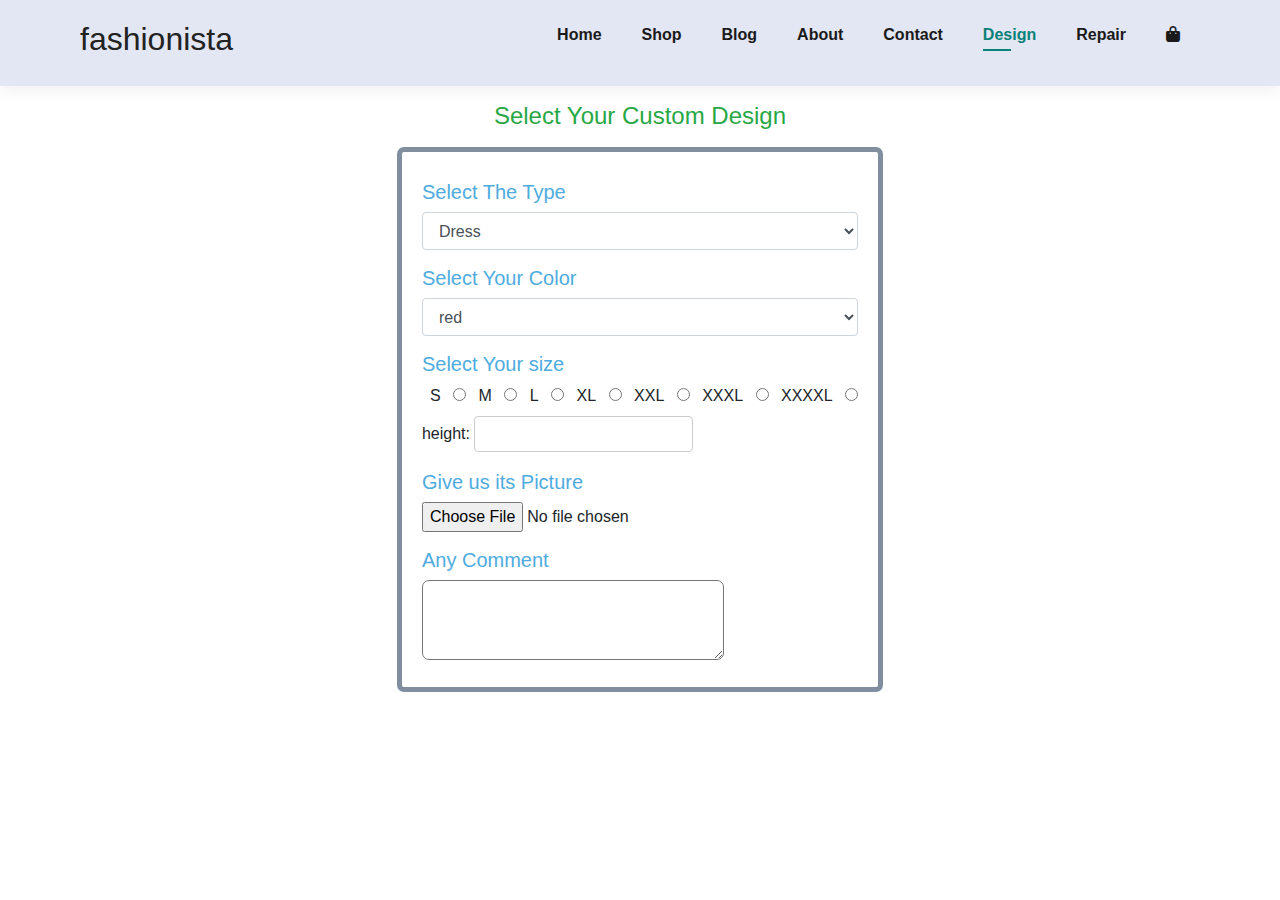
<file: design.html>
<!DOCTYPE html>
<html lang="en">
<head>
    <meta charset="UTF-8">
    <meta http-equiv="X-UA-Compatible" content="IE=edge">
    <meta name="viewport" content="width=device-width, initial-scale=1.0">
    <title>design</title>
    <link rel="stylesheet" href="css/style.css">
    <link rel="stylesheet" href="css/bootstrap.min.css">
    <link rel="stylesheet" href="https://cdnjs.cloudflare.com/ajax/libs/font-awesome/6.3.0/css/all.min.css">

</head>
<body>
    <section id="header">
        <h2 class="logo">fashionista</h2>
    
            <div>
                <ul id="navbar">
                    <li><a  href="index.html">Home</a></li>
                    <li><a href="shop.html">Shop</a></li>
                    <li><a href="blog.html">Blog</a></li>
                    <li><a href="about.html">About</a></li>
                    <li><a href="contact.html">Contact</a></li>
                    <li><a class="active" href="design.html">Design</a></li>
                    <li><a href="repair.html">Repair</a></li>
                    <li id="lg-bag"><a href="cart.html"><i class="fa-sharp fa-solid fa-bag-shopping"></i></a></li>
                    <a href="#" id="close"><i class="fa-solid fa-x"></i></a>
                    
                </ul>
            </div>
            <div id="mobile">
            <a href="cart.html"><i class="fa-sharp fa-solid fa-bag-shopping"></i></a>
            <i id="bar" class="fas fa-outdent"></i>
            </div>
    </section>

    <h4 class="text-center my-3 text-success fw-bolder">Select Your Custom Design</h4>
    <section class="d-flex align-items-center justify-content-center" id="maintain">
        <div>
            <h5 class="mt-2">Select The Type</h5>
            <select class="form-control" name="type">
                <option value="">Dress</option>
                <option value="">Skirt</option>
                <option value="">Blouse</option>
                <option value="">Jumber</option>
                <option value="">Gown</option>
            </select>

            <h5 class="mt-3">Select Your Color</h5>
            <select class="form-control" name="colothes">
                <option value="">red</option>
                <option value="">green</option>
                <option value="">blue</option>
                <option value="">yellow</option>
                <option value="">Other Color</option>
            </select>

            <h5 class="mt-3">Select Your size</h5>
            <label class="mx-2">S</label>
            <input type="radio" name="size">
            <label class="mx-2">M</label>
            <input type="radio" name="size">
            <label class="mx-2">L</label>
            <input type="radio" name="size">
            <label class="mx-2">XL</label>
            <input type="radio" name="size">
            <label class="mx-2">XXL</label>
            <input type="radio" name="size">
            <label class="mx-2">XXXL</label>
            <input type="radio" name="size">
            <label class="mx-2">XXXXL</label>
            <input type="radio" name="size">
<section>
            <label for="length">height:</label>
            <input type="text" id="length" name="length">

        </section>
        
        <h5 class="mt-3">Give us its Picture</h5>
        <input type="file">

            <h5 class="mt-3">Any Comment</h5>
            <textarea name="" id="" cols="30" rows="3"></textarea>
        </div>
    </section>
</body>
</html>
</file>
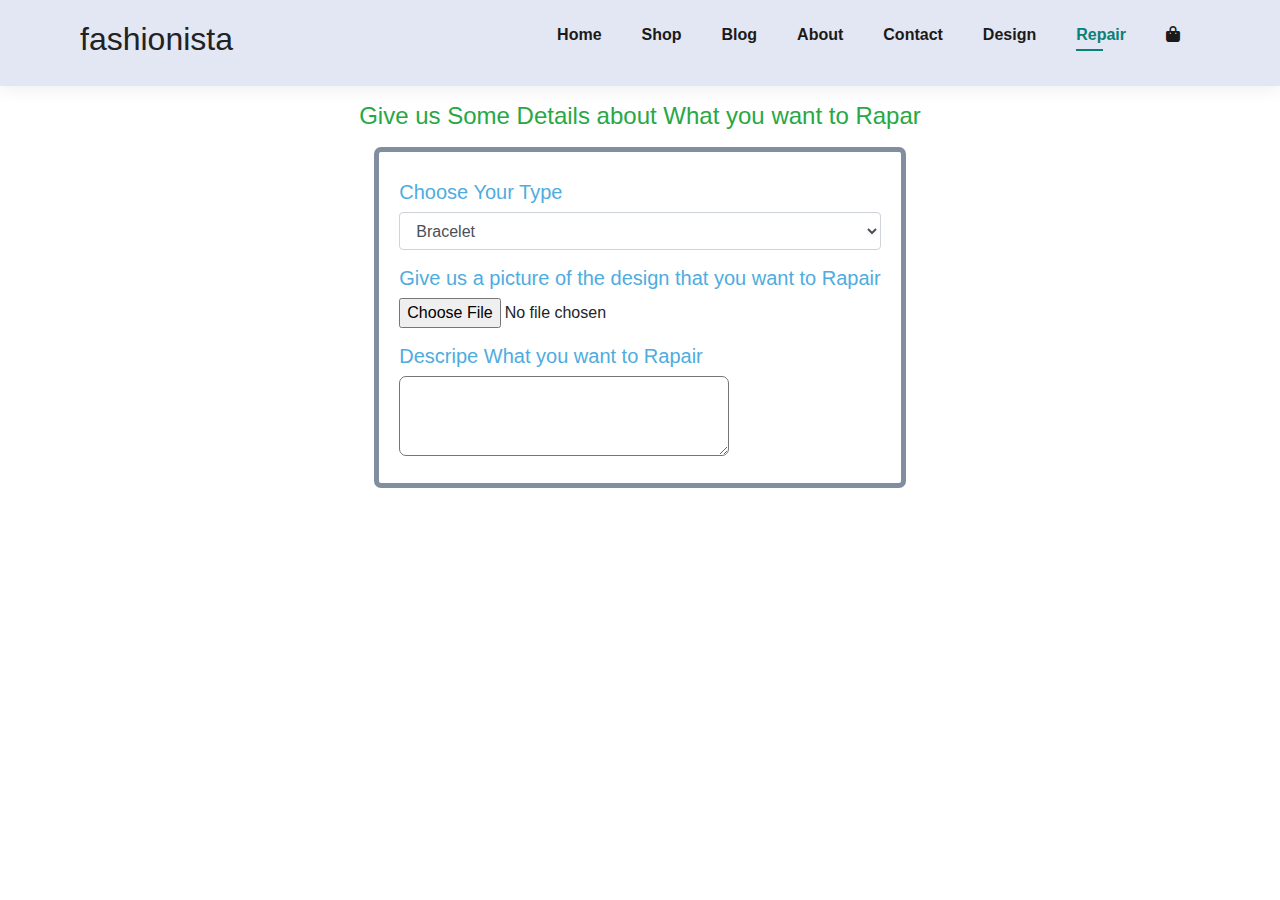
<file: repair.html>
<!DOCTYPE html>
<html lang="en">
<head>
    <meta charset="UTF-8">
    <meta http-equiv="X-UA-Compatible" content="IE=edge">
    <meta name="viewport" content="width=device-width, initial-scale=1.0">
    <title>repair</title>
    <link rel="stylesheet" href="css/style.css">
    <link rel="stylesheet" href="css/bootstrap.min.css">
    <link rel="stylesheet" href="https://cdnjs.cloudflare.com/ajax/libs/font-awesome/6.3.0/css/all.min.css">
</head>
<body>
    <section id="header">
        <h2 class="logo">fashionista</h2>
    
            <div>
                <ul id="navbar">
                    <li><a  href="index.html">Home</a></li>
                    <li><a href="shop.html">Shop</a></li>
                    <li><a href="blog.html">Blog</a></li>
                    <li><a href="about.html">About</a></li>
                    <li><a href="contact.html">Contact</a></li>
                    <li><a href="design.html">Design</a></li>
                    <li><a class="active" href="repair.html">Repair</a></li>
                    <li id="lg-bag"><a href="cart.html"><i class="fa-sharp fa-solid fa-bag-shopping"></i></a></li>
                    <a href="#" id="close"><i class="fa-solid fa-x"></i></a>
                    
                </ul>
            </div>
            <div id="mobile">
            <a href="cart.html"><i class="fa-sharp fa-solid fa-bag-shopping"></i></a>
            <i id="bar" class="fas fa-outdent"></i>
            </div>
    </section>

    
    <h4 class="text-center my-3 text-success fw-bolder">Give us Some Details about What you want to Rapar</h4>
    <section class="d-flex align-items-center justify-content-center" id="maintain">
        <div>
            <h5 class="mt-2">Choose Your Type</h5>
            <select class="form-control" name="type">
                <option value="">Bracelet</option>
                <option value="">Earrings</option>
                <option value="">Dress</option>
                <option value="">Jewelry</option>
                <option value="">Skirt</option>
                <option value="">Blouse</option>
                <option value="">Jumber</option>
                <option value="">Gown</option>
                <option value="">Other</option>
            </select>
 

            <h5 class="mt-3"> Give us a picture of the design that you want to  Rapair</h5>
            <input type="file">


            <h5 class="mt-3">Descripe What you want to Rapair</h5>
            <textarea name="" id="" cols="33" rows="3"></textarea>
        </div>
    </section>
</body>
</html>
</file>
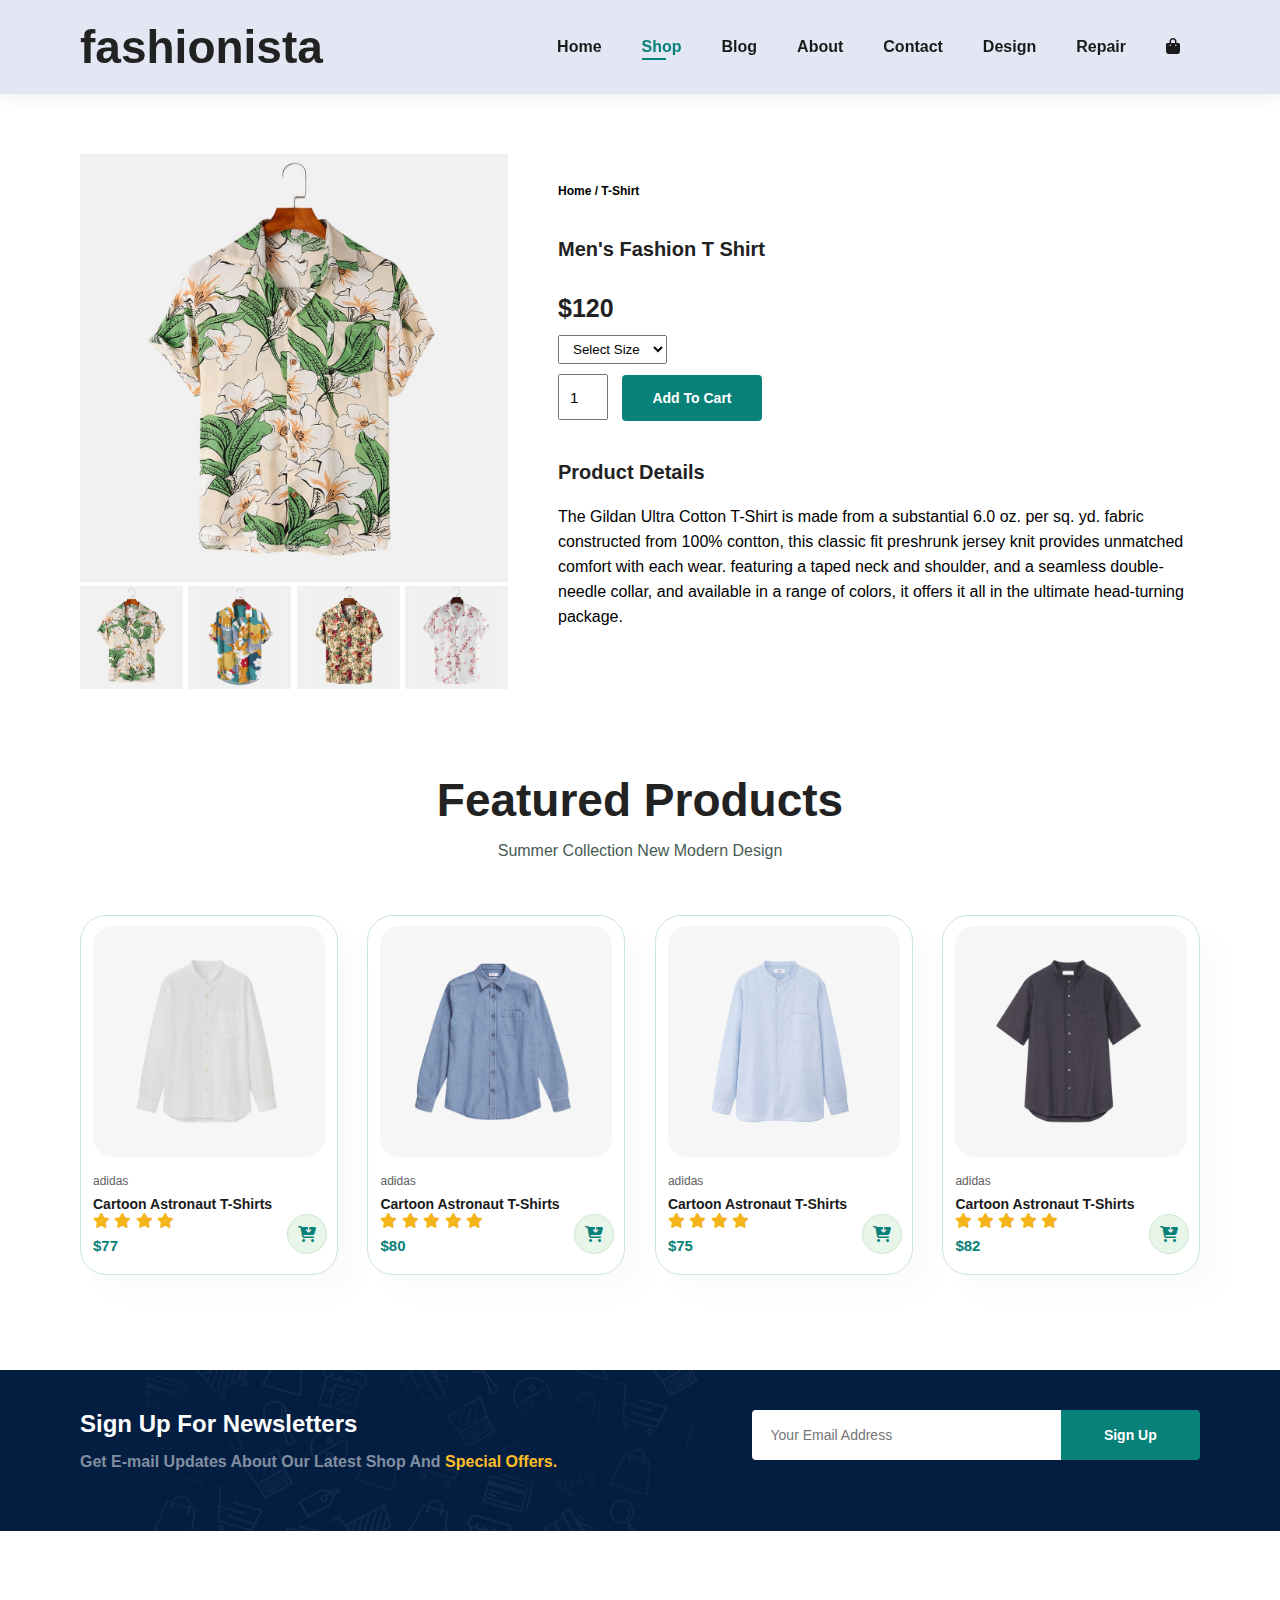
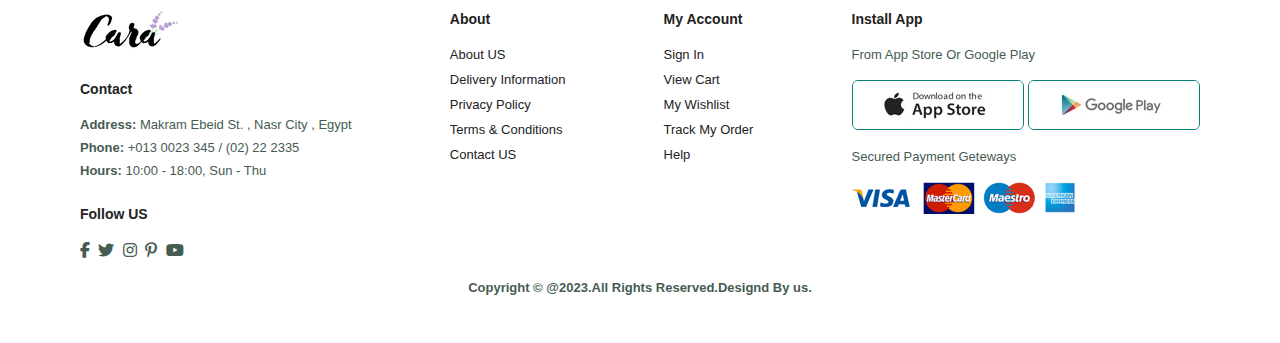
<file: sproduct.html>
<!DOCTYPE html>
<html lang="en">
<head>
    <meta charset="UTF-8">
    <meta http-equiv="X-UA-Compatible" content="IE=edge">
    <meta name="viewport" content="width=device-width, initial-scale=1.0">
    <title>E-Commerce Project</title>
    <link rel="stylesheet" href="css/style.css">
    <link rel="stylesheet" href="https://cdnjs.cloudflare.com/ajax/libs/font-awesome/6.3.0/css/all.min.css">
</head>
<body>
<section id="header">
  <h2 class="logo">fashi<span>onista</span></h2>

        <div>
            <ul id="navbar">
                <li><a  href="index.html">Home</a></li>
                <li><a class="active" href="shop.html">Shop</a></li>
                <li><a href="blog.html">Blog</a></li>
                <li><a href="about.html">About</a></li>
                <li><a href="contact.html">Contact</a></li>
                <li><a href="design.html">Design</a></li>
                <li><a href="repair.html">Repair</a></li>
                <li id="lg-bag"><a href="cart.html"><i class="fa-sharp fa-solid fa-bag-shopping"></i></a></li>
                <a href="#" id="close"><i class="fa-solid fa-x"></i></a>
                
            </ul>
        </div>
        <div id="mobile">
        <a href="cart.html"><i class="fa-sharp fa-solid fa-bag-shopping"></i></a>
        <i id="bar" class="fas fa-outdent"></i>
        </div>
</section>

    <section id="prodetails" class="section-p1">
        <div class="single-pro-image">
            <img src="images/f2.jpg" width="100%" id="MainImg" alt="">

            <div class="small-img-group">
                <div class="small-img-col">
                    <img src="images/f2.jpg" width="100%" class="small-img" alt="">
                </div>
                <div class="small-img-col">
                    <img src="images/f1.jpg" width="100%" class="small-img" alt="">
                </div>
                <div class="small-img-col">
                    <img src="images/f3.jpg" width="100%" class="small-img" alt="">
                </div>
                <div class="small-img-col">
                    <img src="images/f4.jpg" width="100%" class="small-img" alt="">
                </div>
            </div>
        </div>
        <div class="single-pro-details">
            <h6>Home / T-Shirt</h6>
            <h4>Men's Fashion T Shirt</h4>
            <h2>$120</h2>
            <select>
                <option>Select Size</option>
                <option>XL</option>
                <option>XXL</option>
                <option>Small</option>
                <option>Large</option>
            </select>
            <input type="number" value="1">
            <button class="normal">Add To Cart</button>
            <h4>Product Details</h4>
            <span>The Gildan Ultra Cotton T-Shirt is made from a substantial 6.0 oz. per 
                sq. yd. fabric constructed from 100% contton, this classic fit preshrunk
                jersey knit provides unmatched comfort with each wear. featuring a taped neck
                and shoulder, and a seamless double-needle collar, and available in a range
                of colors, it offers it all in the ultimate head-turning package.
            </span>
        </div>
    </section>


    <section id="product1" class="section-p1">
        <h2>Featured Products </h2>
        <p>Summer Collection New Modern Design</p>
        <div class="pro-container">
          <div class="pro">
            <img src="images/n3.jpg" alt="">
            <div class="des">
              <span>adidas</span>
              <h5>Cartoon Astronaut T-Shirts</h5>
              <div class="star">
                <i class="fas fa-star"></i>
                <i class="fas fa-star"></i>
                <i class="fas fa-star"></i>
                <i class="fas fa-star"></i>
              </div>
              <h4>$77</h4>
            </div>
            <a href="#"><i class="fa-solid fa-cart-arrow-down"></i></a>
          </div>
          <div class="pro">
            <img src="images/n5.jpg" alt="">
            <div class="des">
              <span>adidas</span>
              <h5>Cartoon Astronaut T-Shirts</h5>
              <div class="star">
                <i class="fas fa-star"></i>
                <i class="fas fa-star"></i>
                <i class="fas fa-star"></i>
                <i class="fas fa-star"></i>
                <i class="fas fa-star"></i>
              </div>
              <h4>$80</h4>
            </div>
            <a href="#"><i class="fa-solid fa-cart-arrow-down"></i></a>
          </div>
          <div class="pro">
            <img src="images/n1.jpg" alt="">
            <div class="des">
              <span>adidas</span>
              <h5>Cartoon Astronaut T-Shirts</h5>
              <div class="star">
                <i class="fas fa-star"></i>
                <i class="fas fa-star"></i>
                <i class="fas fa-star"></i>
                <i class="fas fa-star"></i>
              </div>
              <h4>$75</h4>
            </div>
            <a href="#"><i class="fa-solid fa-cart-arrow-down"></i></a>
          </div>
          <div class="pro">
            <img src="images/n8.jpg" alt="">
            <div class="des">
              <span>adidas</span>
              <h5>Cartoon Astronaut T-Shirts</h5>
              <div class="star">
                <i class="fas fa-star"></i>
                <i class="fas fa-star"></i>
                <i class="fas fa-star"></i>
                <i class="fas fa-star"></i>
                <i class="fas fa-star"></i>
              </div>
              <h4>$82</h4>
            </div>
            <a href="#"><i class="fa-solid fa-cart-arrow-down"></i></a>
          </div>
          
        </div>
        
    </section>

    <section id="newsletter" class="section-m1 section-p1">
        <div class="newstext">
        <h4>Sign Up For Newsletters</h4>
        <p>Get E-mail Updates About Our Latest Shop And <span>Special Offers.</span></p>
        </div>
        <div class="form">
        <input type="text" placeholder="Your Email Address">
        <button class="normal">Sign Up</button>
        </div>
    </section>

    <footer class="section-p1">
        <div class="col">
        <img class="logo" src="images/logo.png" alt="">
        <h4>Contact</h4>
        <p><strong>Address:</strong> Makram Ebeid St. , Nasr City , Egypt</p>
        <p><strong>Phone:</strong> +013 0023 345 / (02) 22 2335</p>
        <p><strong>Hours:</strong> 10:00 - 18:00, Sun - Thu</p>
        <div class="follow">
            <h4>Follow US</h4>
            <div class="icon">
            <i class="fab fa-facebook-f"></i>
            <i class="fab fa-twitter"></i>
            <i class="fab fa-instagram"></i>
            <i class="fab fa-pinterest-p"></i>
            <i class="fab fa-youtube"></i>
            </div>
        </div>
        </div>

        <div class="col">
        <h4>About</h4>
        <a href="#">About US</a>
        <a href="#">Delivery Information</a>
        <a href="#">Privacy Policy</a>
        <a href="#">Terms & Conditions</a>
        <a href="#">Contact US</a>
        </div>

        <div class="col">
        <h4>My Account</h4>
        <a href="#">Sign In</a>
        <a href="#">View Cart</a>
        <a href="#">My Wishlist</a>
        <a href="#">Track My Order</a>
        <a href="#">Help</a>
        </div>

    <div class="col install">
        <h4>Install App</h4>
        <p>From App Store Or Google Play</p>
        <div class="row">
        <img src="images/app.jpg" alt="">
        <img src="images/play.jpg" alt="">
        </div>
        <p>Secured Payment Geteways</p>
        <img src="images/pay.png" alt="">
    </div>
    <div class="copyright">
      <p> Copyright ©  @2023.All Rights Reserved.Designd By us.</p> 
    </div>

    </footer>

    <script>
        var MainImg = document.getElementById("MainImg")
        var smallimg = document.getElementsByClassName("small-img");

        smallimg[0].onclick = function(){
            MainImg.src = smallimg[0].src;
        }
        smallimg[1].onclick = function(){
            MainImg.src = smallimg[1].src;
        }
        smallimg[2].onclick = function(){
            MainImg.src = smallimg[2].src;
        }
        smallimg[3].onclick = function(){
            MainImg.src = smallimg[3].src;
        }
    </script>

    <script src="script.js"></script>
</body>
</html>
</file>
<file: css/style.css>
@import url("../images/b16.jpg");
*{
    margin: 0;
    padding: 0;
    box-sizing: border-box;
    font-family: "spartan", sans-serif;
}
h1{
    font-size: 50px;
    line-height: 64px;
    color: #222;
}
h2{
    font-size: 46px;
    line-height: 54px;
    color: #222;
}
h4{
    font-size: 20px;
    color: #222;
}
h6{
    font-weight: 700;
    font-size: 12px;
}
p{
    font-size: 16px;
    color: #465b52;
    margin: 15px 0 20px 0;
}
.section-p1{
    padding: 40px 80px;
}
.section-m1{
    margin: 40px 0;
}

button.normal{
    font-size: 14px;
    font-weight: 600;
    padding: 15px 30px;
    color: #000;
    background-color: #fff;
    border-radius: 4px;
    cursor: pointer;
    border: none;
    outline: none;
    transition: 0.2s;
}

button.white{
    font-size: 13px;
    font-weight: 600;
    padding: 11px 18px;
    color: #fff;
    background-color: transparent;
    border-radius: 4px;
    cursor: pointer;
    border: 1px solid #fff;
    outline: none;
    transition: 0.2s;
}

body{
    width: 100%;
}

/* header */
#header{
    display: flex;
    align-items: center;
    justify-content: space-between;
    padding: 20px 80px;
    background: #E3E6F3;
    box-shadow: 0 5px 15px rgba(0, 0, 0, 0.06);
    position: sticky;
    top: 0;
    left: 0;
    z-index: 1000;
}
#navbar{
    display: flex;
    justify-content: center;
    align-items: center;
}
#navbar li {
    list-style: none;
    padding: 0 20px;
    position: relative;
}
#navbar li a{
    text-decoration: none;
    font-size: 16px;
    font-weight: 600;
    color: #1a1a1a;
    transition: 0.3s ease;
}
#navbar li a:hover,
#navbar li a.active{
    color: #088178;
}
#navbar li a.active::after,
#navbar li a:hover::after   {
    content: "";
    position: absolute;
    background: #088178;
    width: 30%;
    height: 2px;
    bottom: -4px;
    left: 20px;
}

#mobile{
    display: none;
}
#close{
    display: none;
}
/* home page */
#hero{
    background-image:url("../images/hero4.png " );
    background-repeat: no-repeat;
    height: 100vh;
    width: 100%;
    background-position: top 20% right 0;
    background-size: cover;
    padding: 0 80px;
    display: flex;
    flex-direction: column;
    justify-content: center;
    align-items: flex-start;
}

#hero h1{
    color: #088178;
}
#hero h4{
    padding-bottom: 15px;
}
#hero button{
    background-image: url("../images/button.png");
    background-repeat: no-repeat;
    border: 0;
    background-color: transparent;
    color: #088178;
    padding: 14px 80px 14px 65px;
    cursor: pointer;
    font-size: 15px;
    font-weight: 700;
}

#feature{
    display: flex;
    justify-content: space-between;
    align-items: center;
    flex-wrap: wrap;
}
#feature .fe-box{
    width: 180px;
    text-align: center;
    padding: 25px 15px;
    box-shadow: 20px 20px 34px rgba(0, 0, 0, 0.03);
    border: 1px solid #cce7d0;
    border-radius: 4px;
    margin: 15px 0;
}
#feature .fe-box:hover{
    box-shadow: 10px 10px 54px rgba(70, 62, 221, 0.1);
}
#feature .fe-box img{
    width: 100%;
    margin-bottom: 10px;
}
#feature .fe-box h6{
    display: inline-block;
    padding: 9px 8px 6px 8px;
    line-height: 1;
    border-radius: 4px;
    color: #088178;
    background-color: #fddde4;
}

#feature .fe-box:nth-child(2) h6{
    background-color: #cdebbc;
}
#feature .fe-box:nth-child(3) h6{
    background-color: #d1e8f2;
}
#feature .fe-box:nth-child(4) h6{
    background-color: #cdd4f8;
}
#feature .fe-box:nth-child(5) h6{
    background-color: #f6dbf6;
}
#feature .fe-box:nth-child(6) h6{
    background-color: #fff2e5;
}


#product1{
    text-align: center;
}

#product1 .pro-container{
    display: flex;
    justify-content: space-between;
    padding-top: 20px;
    flex-wrap: wrap;
}
#product1 .pro{
    width: 23%;
    min-width: 250px;
    padding: 10px 12px;
    border: 1px solid #cce7d0;
    border-radius: 26px;
    cursor: pointer;
    box-shadow: 20px 20px 30px rgba(0, 0, 0, 0.02);
    margin: 15px 0;
    transition: 0.2s ease;
    position: relative;
}

#product1 .pro:hover{
    box-shadow: 20px 20px 30px rgba(0, 0, 0, 0.06);
}
#product1 .pro img {
    width: 100%;
    border-radius: 20px;
}
#product1 .pro .des{
    text-align: start;
    padding: 10px 0;
}
#product1 .pro .des span{
    color: #606063;
    font-size: 12px;
}
#product1 .pro .des h5{
    padding-top: 7px;
    color: #1a1a1a;
    font-size: 14px;
}
#product1 .pro .des i{
    font-size: 15px;
    color: rgb(243, 181, 25);
}
#product1 .pro .des h4{
    padding-top: 7px;
    font-size: 15px;
    font-weight: 700;
    color: #088178;
}
#product1 .pro a{
height: 40px;
width: 40px;
color: #088178;
background-color:#e8f6ea ;
line-height: 40px;
border-radius: 50%;
font-weight: 500;
border: 1px solid #cce7d0;
position: absolute;
bottom: 20px;
right: 10px;
}

#banner{
    background-image: url(../images/b2.jpg);
    /* background-repeat: no-repeat; */
    background-size: cover;
    display: flex;
    justify-content: center;
    align-items: center;
    flex-direction: column;
    text-align: center;
    width: 100%;
    height: 40vh;
    background-position: center;
}
#banner h4{
    color: #fff;
    font-size: 16px;
}
#banner h2{
    font-size: 28px;
    color: #fff;
    padding: 10px 0;
}

#banner h2 span{
    color: #ef3636;
}
#banner button:hover{
    background: #088178;
    color: #fff;
}

#sm-banner{
    display: flex;
    justify-content: space-between;
    flex-wrap: wrap;
   
}
#sm-banner .banner-box{
    background-image: url(../images/b17.jpg);
    /* background-repeat: no-repeat; */
    background-size: cover;
    display: flex;
    justify-content: center;
    align-items: flex-start;
    flex-direction: column;
    min-width: 540px;
    height: 50vh;
    background-position: center;
    padding: 30px;
    border-radius: 2px;
}

#sm-banner .banner-box2{
    background-image: url(../images/b10.jpg);
}

#sm-banner h4{
    color: #fff;
    font-size: 20px;
    font-weight: 300;
}
#sm-banner h2{
    color: #fff;
    font-size: 28px;
    font-weight: 800;
}
#sm-banner span {
    color: #fff;
    font-size: 13px;
    font-weight: 500;
    padding-bottom: 15px;
}
#sm-banner .banner-box:hover button{
    background: #088178;
    border: 1px solid #088178;
}

#banner3{
    display: flex;
    justify-content: space-between;
    flex-wrap: wrap;
    padding: 0 80px;
}


#banner3 .banner-box{
    background-image: url(../images/b7.jpg);
    /* background-repeat: no-repeat; */
    background-size: cover;
    display: flex;
    justify-content: center;
    align-items: flex-start;
    flex-direction: column;
    min-width: 30%;
    height: 30vh;
    background-position: center;
    padding: 20px;
    border-radius: 2px;
    margin-bottom:20px ;
}

#banner3 .banner-box2{
    background-image: url(../images/b4.jpg);
}

#banner3 .banner-box3{
    background-image: url(../images/b18.jpg);
}

#banner3 h2{
    color: #fff;
    font-weight: 900;
    font-size: 22px;
}

#banner3 h3{
    font-weight: 800;
    font-size: 15px;
    color: #ec544e;
}


#newsletter{
    display: flex;
    justify-content: space-between;
    flex-wrap: wrap;
    background-image: url(../images/b14.png);
    background-repeat: no-repeat;
    background-position: 20% 30%;
    background-color: #041e42;
}

#newsletter h4{
    color: #fff;
    font-size: 24px;
    font-weight: 700;
}

#newsletter p{
    font-size: 16px;
    font-weight: 600;
    color: #818ea0;
}
#newsletter p span{
    color: #ffbd27;
}

#newsletter .form{
    display: flex;
    width: 40%;

}

#newsletter input{
    height: 3.125rem;
    padding: 0 1.25em;
    font-size: 14px;
    width: 100%;
    border: 1px solid transparent;
    border-radius: 4px;
    outline: none;
    border-top-right-radius:0 ;
    border-bottom-right-radius:0 ;
}
#newsletter button{
    background-color: #088178;
    color: #fff;
    white-space: normal;
    height: 50px;
    width: 180px;
    border-top-left-radius:0 ;
    border-bottom-left-radius:0 ;
}

footer{
    display: flex;
    justify-content: space-between;
    flex-wrap: wrap;
}
footer .col{
    display: flex;
    flex-direction: column;
    align-items: flex-start;
    margin-bottom: 20px;
}
footer .logo{
    margin-bottom: 30px;
}
footer h4{
    font-size: 14px;
    padding-bottom: 20px;
}
footer p{
    font-size: 13px;
    margin: 0 0 8px 0;
}
footer a {
    font-size: 13px;
    text-decoration: none;
    color: #222;
    margin-bottom: 10px;
}
footer .follow{
    margin-top: 20px;
}
footer .follow i
{
    color: #465b52;
    padding-right: 4px;
    cursor: pointer;
}
footer .install .row img{
    border: 1px solid #088178;
    border-radius: 6px;
    cursor: pointer;
}
footer .install img{
    margin: 10px 0 15px 0;
}

footer .follow i:hover,
footer a:hover{
    color: #088178;
}

footer .copyright{
    text-align: center;
    width: 100%;
    font-size: 15px;
    font-weight: 600;
}

/* shop page */
#page-header{
    background-image: url(../images/b16.jpg);
    width: 100%;
    height: 100%;
    background-position: center;
    background-size: cover;
    display: flex;
    align-items: center;
    justify-content: center;
    flex-direction: column;
    padding: 14px;
    
}
#page-header h2,
#page-header p{
    color: #fff;
}
#pagination{
    text-align: center;
}
#pagination a{
    text-decoration: none;
    padding: 15px 20px;
    font-weight: 600;
    background-color: #088178;
    color: #fff;
    border-radius: 4px;
}
#pagination a i{
    font-size: 16px;
    font-weight: 600;
    
}

/* single product */
#prodetails{
    display: flex;
    margin-top: 20px;
}
#prodetails .single-pro-image{
    width: 40%;
    margin-right:50px ;
}
.small-img-group{
   display: flex;
   justify-content: space-between;
}
.small-img-col{
    cursor: pointer;
    flex-basis: 24%;
}
#prodetails .single-pro-details{
    width: 60%;
    padding-top: 30px;
}
#prodetails .single-pro-details h4{
padding: 40px 0 20px 0;
}
#prodetails .single-pro-details h2{
    font-size: 25px;
}
#prodetails .single-pro-details select{
    display: block;
    margin-bottom: 10px;
    padding: 5px 10px;
}
#prodetails .single-pro-details input{
    width: 50px;
    height: 46px;
    font-size: 15px;
    padding-left: 10px;
    margin-right: 10px;
}
#prodetails .single-pro-details input:focus{
    outline: none;
}

#prodetails .single-pro-details button{
    background-color: #088178;
    color: #fff;
}
#prodetails .single-pro-details span{
    line-height: 25px;
}

/* blog */
#page-header.blog-header{
    background-image: url(../images/b19.jpg);
}
#blog{
    padding: 150px 150px 0 150px;
}
#blog .blog-box{
    display: flex;
    align-items: center;
    width: 100%;
    position: relative;
    padding-bottom: 90px;
}

#blog .blog-img{
    width: 50%;
    margin-right: 40px;
}
#blog img{
    width: 100%;
    height: 300px;
    object-fit: cover;
}
#blog .blog-details{
    width: 50%;
}
#blog .blog-details a{
    font-size: 11px;
    color: #000;
    font-weight: 700;
    text-decoration: none;
    position: relative;
    transition: 0.3s;
}
#blog .blog-details a::after{
    content: "";
    position: absolute;
    width: 50px;
    height: 1px;
    background-color: #000;
    top: 4px;
    right: -60px;
}
#blog .blog-details a:hover{
    color: #088178;
}
#blog .blog-details a:hover::after{
    background-color    : #088178;
}
#blog .blog-box h1{
    position: absolute;
    top: -40px;
    left: 0;
    font-weight: 700;
    font-size: 70px;
    color: #c9cbce;
    z-index: -1;
}

/* about */
#page-header.about-header{
    background-image: url(../images/banner.png);
}
#about-header{
    display: flex;
    align-items: center;
}

#about-header img{
    width: 50%;
    height: auto;
}

#about-header div{
    padding-left: 40px;
}

#about-app{
    text-align: center;
}
#about-app .video{
    width: 70%;
    height: 100%;
    margin: 30px auto 0 auto;
}
#about-app .video video{
    width: 100%;
    height: 100%;
    border-radius: 20px;
}

/* contact */
#contact-details{
    display: flex;
    align-items: center;
    justify-content: space-between;
}
#contact-details .details{
    width: 40%;
}
#contact-details .details span,
#form-details form span{
    font-size: 12px;
}
#contact-details .details h2,
#form-details form h2 {
    font-size: 25px;
    line-height: 35px;
    padding: 20px 0;
}
#contact-details .details h3{
    font-size: 15px;
    padding-bottom: 15px;
}
#contact-details .details li{
    list-style: none;
    display: flex;
    padding: 10px 0;
}
#contact-details .details li i{
    font-size: 15px ;
    padding-right: 22px;
}
#contact-details .details li p{
    margin: 0;
    font-size: 14px;
}
#contact-details .map{
    width: 50%;
    height: 400px;
}
#contact-details .map iframe{
    width: 100%;
    height: 100%;
}
#form-details{
    display: flex;
    justify-content: space-between;
    margin: 30px;
    padding: 80px;
    border: 1px solid #e1e1e1;
}

#form-details form{
    width: 65%;
    display: flex;
    flex-direction: column;
    align-items: flex-start;
}

#form-details form input,
#form-details form textarea{
    margin-bottom: 10px;
    width: 100%;
    border: 1px solid #e1e1e1;
    margin-bottom: 20px;
    padding: 12px 15px ;
}
#form-details form button{
    background-color: #088178;
    color: #fff;
}
#form-details .people div{
    padding-bottom: 25px;
    display: flex;
    align-items: flex-start;
}
#form-details .people div img {
    width: 65px;
    height: 65px;
    object-fit: cover;
    margin-right: 15px;
}
#form-details .people div p{
    margin: 0;
    font-size: 13px;
    line-height: 25px;
}
#form-details .people div p span{
    display: block;
    font-size: 16px;
    font-weight: 600;
    color: #000;
}

/* cart page */
#cart {
    overflow-x: auto;
}
#cart table{
    width: 100%;
    border-collapse: collapse;
    table-layout: fixed;
    white-space: nowrap;
}
#cart table img{
    width: 70px;
}
#cart table td:nth-child(1){
    width: 100px;
    text-align: center;
}
#cart table td:nth-child(2){
    width: 150px;
    text-align: center;
}
#cart table td:nth-child(3){
    width: 250px;
    text-align: center;
}
#cart table td:nth-child(4){
    width: 150px;
    text-align: center;
}
#cart table td:nth-child(5){
    width: 350px;
    text-align: center;
}
#cart table td:nth-child(5) input{
    width: 70px;
    padding: 10px 5px 10px 15px;
}
#cart table thead{
    border: 1px solid #e2e9e1;
    border-left: none;
    border-right: none;
}
#cart table thead td{
    font-weight: 700;
    text-transform: uppercase;
    font-size: 13px;
    padding: 18px 0;
}
#cart table tbody tr td{
    padding-top: 15px;
}
#cart table tbody td{
    font-size: 13px;
}

#cart-add{
    display: flex;
    justify-content: space-between;
    flex-wrap: wrap;
}
#coupon {
    width: 50%;
    margin-bottom: 30px;
}

#coupon h3,
#subtotal h3{
    padding-bottom: 15px;
}
#coupon input{
    padding: 10px 20px;
    outline: none;
    width: 60%;
    margin-right: 10px;
    border: 1px solid #e2e9e1;
}
#coupon button,
#subtotal button{
    background-color: #088178;
    color: #fff;
    padding: 12px 20px;
}
#subtotal{
    width: 50%;
    margin-bottom:30px ;
    border: 1px solid #e2e9e1;
    padding: 30px;
}
#subtotal table{
    border-collapse: collapse;
    width: 100%;
    margin-bottom: 20px;
}

#subtotal table td{
    width: 50%;
    border: 1px solid #e2e9e1;
    padding: 10px;
    font-size: 13px;
}






/* media Query */
@media (max-width: 799px){
    .section-p1{
        padding: 40px 40px;
    }
    #navbar{
        display: flex;
        flex-direction: column;
        justify-content: flex-start;
        position: fixed;
        align-items: flex-start;
        right: -300px;
        top: 0;
        height: 100vh;
        width: 300px;
        background-color: #E3E6F3;
        box-shadow: 0 40px 60px rgba(0, 0, 0, 0.1);
        padding: 80px 0 0 10px;
        transition: 0.3s;
    }
    #navbar.active{
        right:0 ;
    }
    #navbar li{
        margin-bottom: 25px;
    }
    #mobile {
        display: block;
    }
    #mobile i {
        color: #1a1a1a;
        font-size: 24px;
        padding-left: 20px;
    }
    #close{
        position: absolute;
        top: 30px;
        left: 30px;
        font-size: 20px;
        color: #222;
        display: block;
    }
    #lg-bag{
        display: none;
    }
    #hero{
        height: 70vh;
        padding: 0 80px;
        background-position: top 30% right 30%;
    }
    #feature{
        justify-content: center;
    }
    #feature .fe-box {
        margin: 15px 15px;
    }
    #product1 .pro-container{
        justify-content: center;
    }
    #product1 .pro{
        margin: 15px;
    }
    #banner{
        height: 20vh;
    }
    #sm-banner .banner-box{
        min-width: 100%;
        height: 30vh;
    }
    #banner3{
        padding: 0 40px;
    }
    #banner3 .banner-box{
        width: 28%;
    }
    #newsletter .form{
        width: 70%;
    }
    #form-details{
        padding: 40px;
    }
    #form-details form{
        width: 50%;
    }
}





@media (max-width: 477px){
    #header{
        padding: 10px 30px;
    }
    #hero{
        padding: 0 20px;
        background-position: 55%;
    }
    h1{
        font-size: 30px;
    }
    h2{
        font-size: 23px;
    }
    .section-p1 {
        padding: 20px ;
    }
    #feature{
        justify-content: space-between;
    }
    #feature .fe-box{
        width: 155px;
        margin: 0 0 15px 0;
    }
    #product1 .pro{
        width: 100%;
    }
    #banner{
        height: 40vh;
    }
    #sm-banner .banner-box {
        height: 40vh;
    }
    #sm-banner .banner-box2{
        margin-top: 20px;
    }
    #banner{
        padding: 0 20px;
    }
    #banner3 .banner-box{
        width: 100%;
    }
    newsletter{
        padding: 40px 20px;
    }
    #newsletter .form{
        width: 100%;
    }
    /* single product */
    #prodetails{
        display: flex;
        flex-direction: column;
    }
    #prodetails .single-pro-image {
        width: 100%;
        margin-right: 0px;
    }
    #prodetails .single-pro-details {
        width: 100%;
    }

    /* blog */
    #blog{
        padding: 100px 20px 0 20px;
    }
    #blog .blog-box{
        display: flex;
        flex-direction: column;
        align-items: flex-start;
    }
    #blog .blog-img {
        width: 100%;
        margin-right: 0px;
        margin-bottom: 30px;
    }
    #blog .blog-details {
        width: 100%;
    }

    /* about page */
    #about-header {
        flex-direction: column;
        
    }
    #about-head img{
        width: 50% ;
        margin-bottom: 20px;
    }
    #about-head div {
        padding-left: 0;
    }
    #about-app .video{
        width: 100%;
    }
    #contact-details {
        flex-direction: column;
    }
    #contact-details .details {
        width: 100%;
        margin-bottom: 30px;
    }
    #contact-details .map {
        width: 100%;
        
    }
    #form-details{
        margin: 10px;
        padding: 30px 10px ;
        flex-wrap:wrap ;
    }
    #form-details form {
        width: 100%;
        margin-bottom: 30px;
    }
    #cart-add{
        flex-direction: column;
    }
    #coupon{
        width: 100%;
    }
    #subtotal{
        width: 100%;
        padding: 20px;
    }
}


            /* Design Page */
#maintain div{
    border: 5px solid #818ea0;
    border-radius: 7px;
    padding: 20px;
}
#maintain h5{
    color: #4EACDF;
}
#maintain textarea{
    border-radius: 7px;
    padding: 3px;
}
label {
    display: block;
    margin-bottom: 10px;
  }
  
  input[type="text"] {
    padding: 5px;
    border: 1px solid #ccc;
    border-radius: 4px;
  }
</file>
